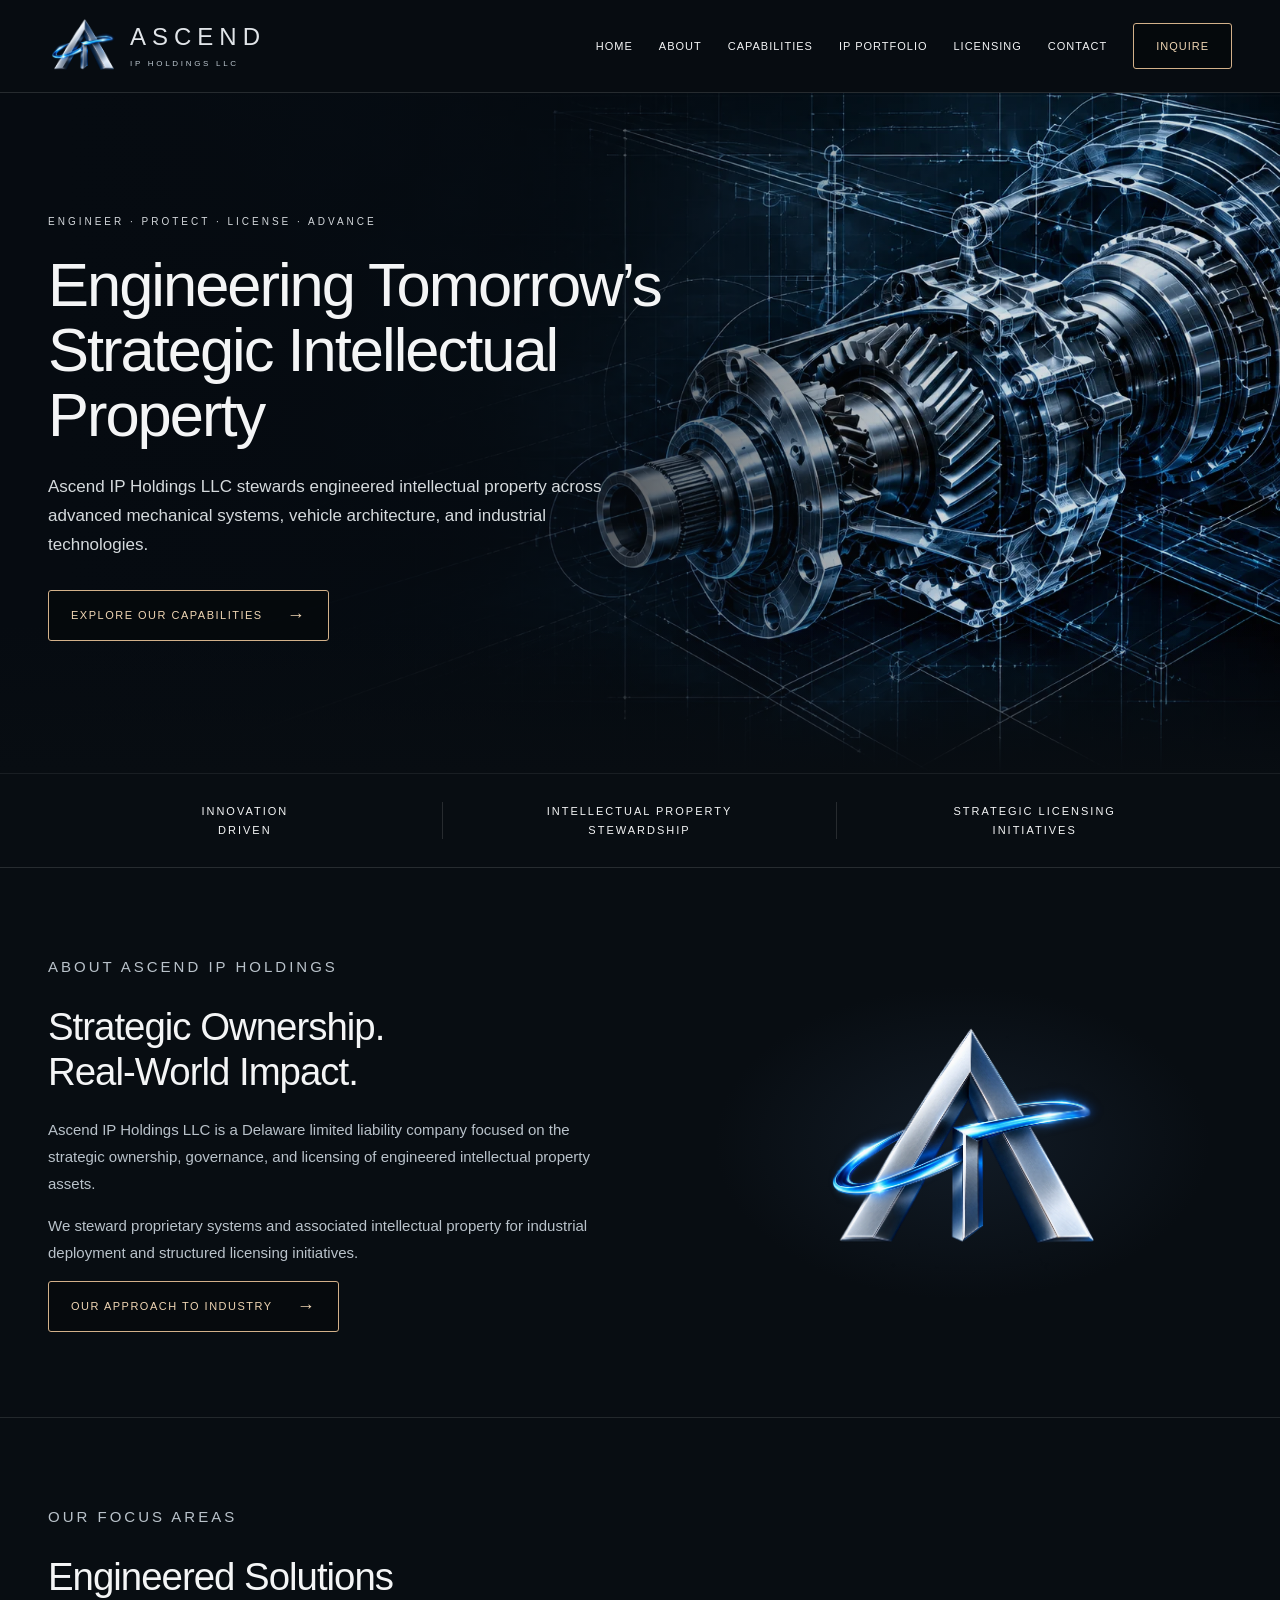
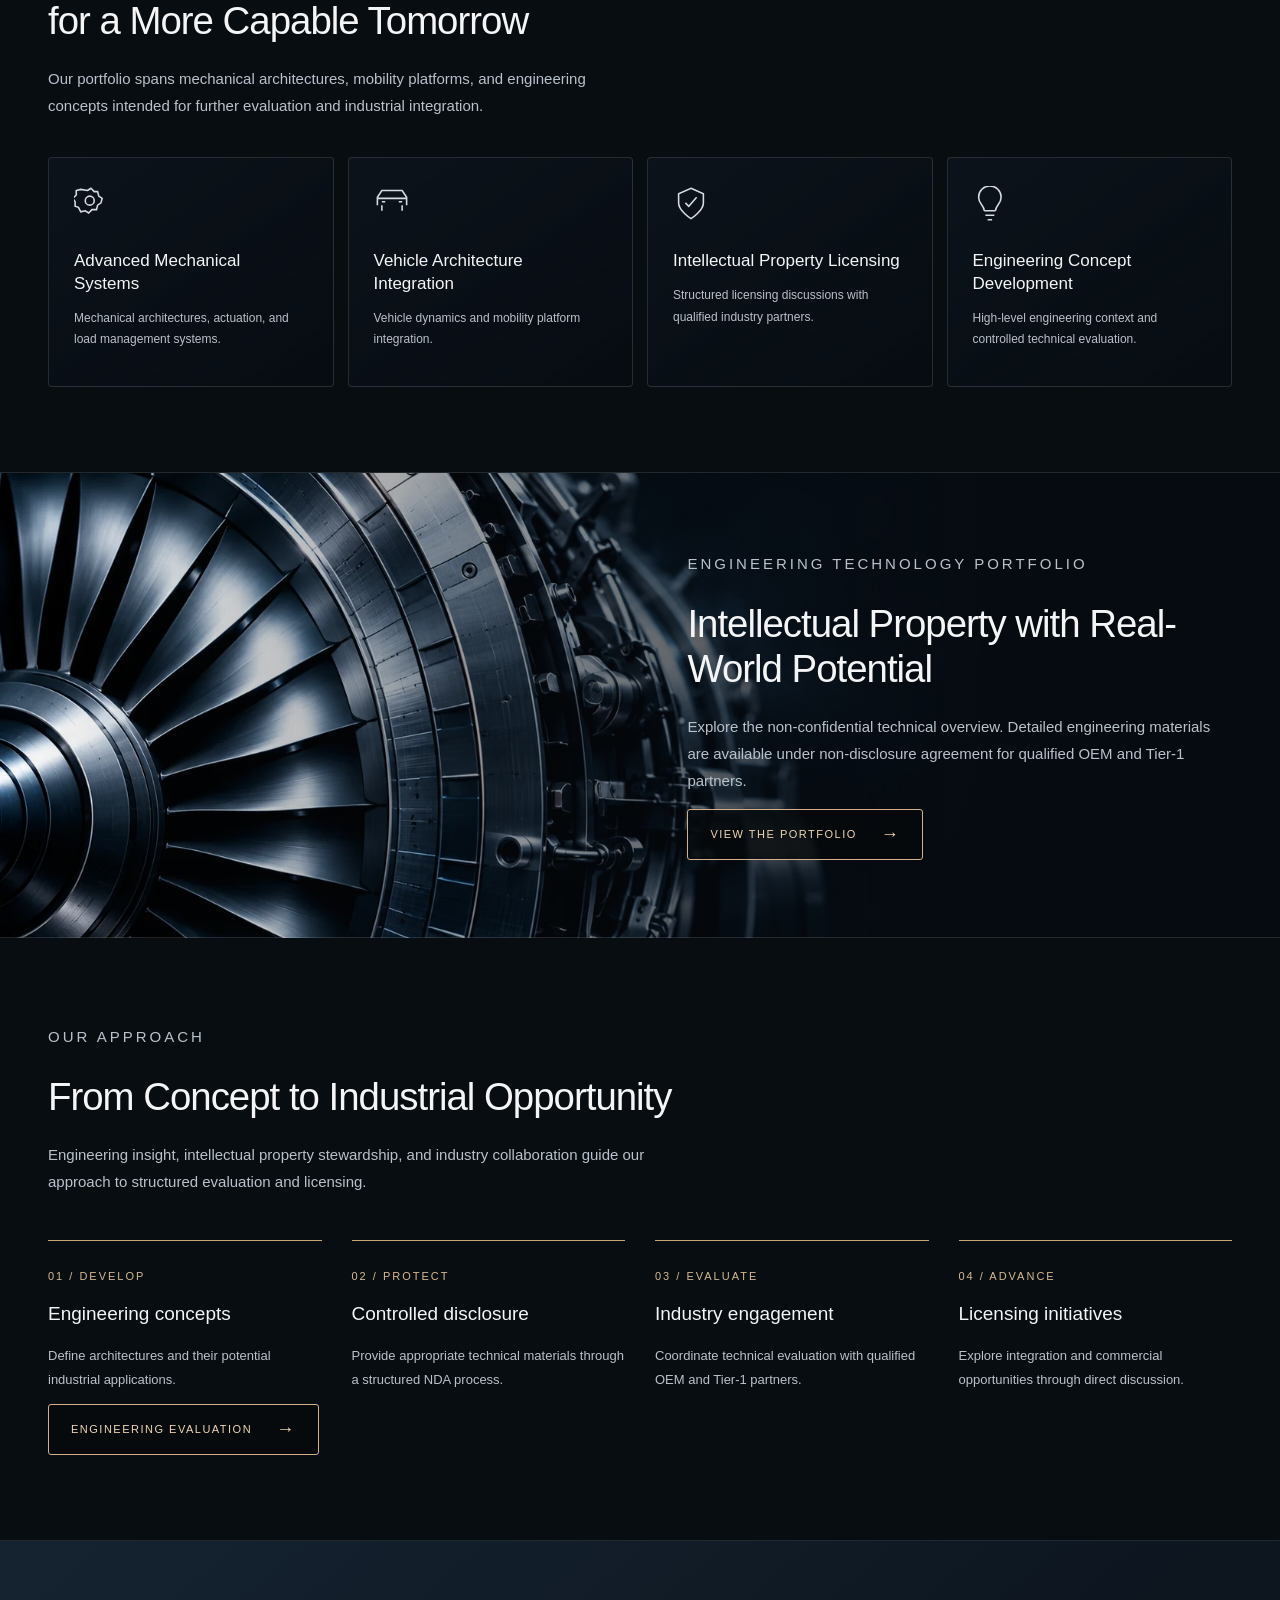
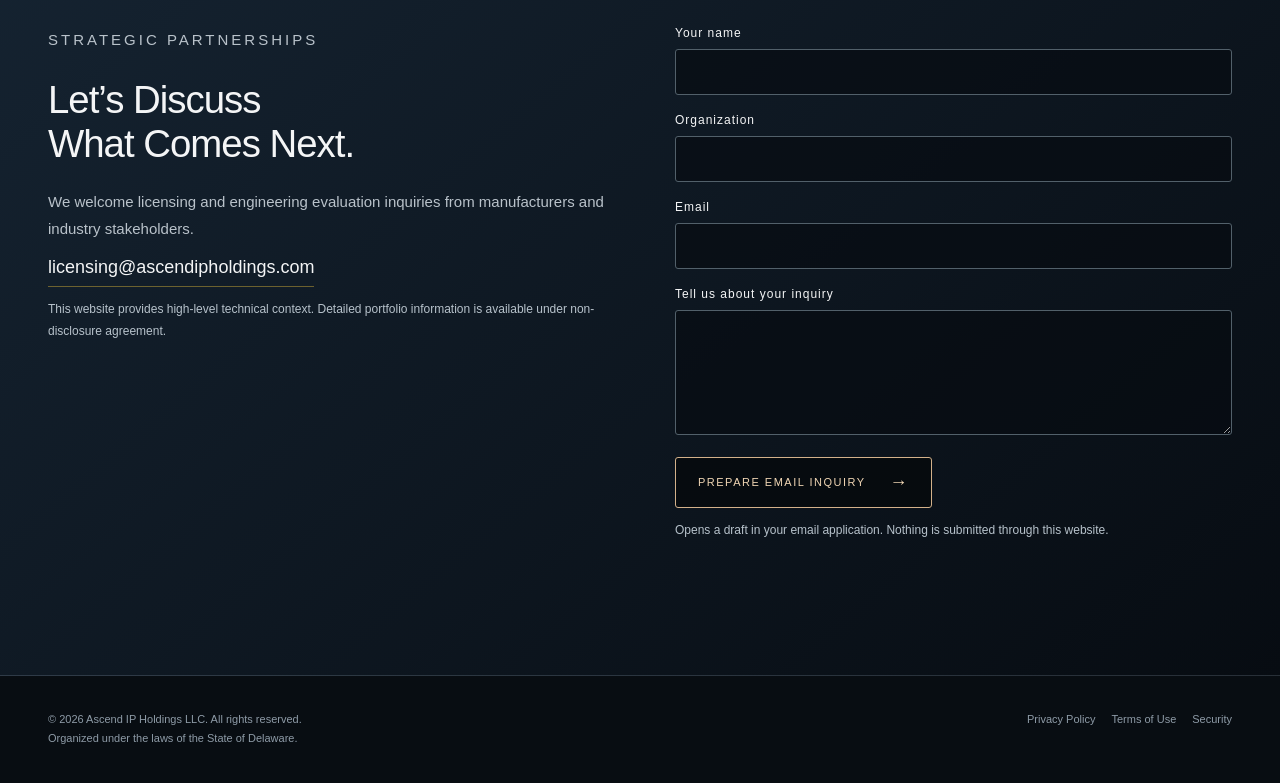
<file: index.html>
<!doctype html>
<!--
Ascend IP Holdings LLC
Corporate website for engineering technology portfolio and licensing coordination.

This site provides high-level technical context only.
Detailed engineering materials are available under NDA for qualified OEM and Tier-1 partners.

Contact: licensing@ascendipholdings.com
-->
<html lang="en">
  <head>
    <meta charset="utf-8" />
    <meta name="viewport" content="width=device-width,initial-scale=1" />
    <title>Ascend IP Holdings LLC | Engineered Intellectual Property</title>
    <meta
      name="description"
      content="Strategic ownership, governance, and licensing of engineered intellectual property assets."
    />
    <link rel="stylesheet" href="brand-preview.css" />
    <link rel="icon" href="assets/ascend-mark.svg" type="image/svg+xml" />
    <link rel="canonical" href="https://ascendipholdings.com/" />
    <meta property="og:title" content="Ascend IP Holdings LLC" />
    <meta
      property="og:description"
      content="Strategic ownership, governance, and licensing of engineered intellectual property assets."
    />
    <meta property="og:type" content="website" />
    <meta property="og:url" content="https://ascendipholdings.com/" />
    <meta name="author" content="Ascend IP Holdings LLC" />
    <script type="application/ld+json">
      {
        "@context": "https://schema.org",
        "@type": "Organization",
        "name": "Ascend IP Holdings LLC",
        "url": "https://ascendipholdings.com",
        "email": "legal@ascendipholdings.com",
        "description": "Strategic ownership, governance, and licensing of engineered intellectual property assets.",
        "foundingLocation": "Delaware, United States"
      }
    </script>
  </head>
  <body class="ip">
    <a class="skip" href="#main">Skip to content</a>
    <!-- Site header and navigation -->
    <header class="header">
      <div class="wrap nav">
        <a class="brand" href="index.html"
          ><img
            src="assets/ascend-display.webp"
            alt="Ascend Ip Holdings Llc"
            width="70"
            height="70"
          /><span class="brand-type"
            ><span class="brand-name">ASCEND</span
            ><span class="brand-entity">IP HOLDINGS LLC</span></span
          ></a
        ><button class="menu" aria-expanded="false" aria-controls="navigation">
          Menu
        </button>
        <nav class="links" id="navigation" aria-label="Main navigation">
          <a href="#home">Home</a><a href="#about">About</a
          ><a href="#capabilities">Capabilities</a
          ><a href="technology.html">IP portfolio</a
          ><a href="#licensing">Licensing</a><a href="#contact">Contact</a
          ><a class="button" href="#contact">Inquire</a>
        </nav>
      </div>
    </header>
    <!-- Main page content -->
    <main id="main">
      <!-- Section: Home -->
      <section
        class="hero"
        id="home"
        style="--hero: url(&quot;assets/engineering-hero.webp&quot;)"
      >
        <div class="wrap">
          <div class="hero-copy">
            <p class="eyebrow">Engineer · Protect · License · Advance</p>
            <h1>Engineering Tomorrow’s Strategic Intellectual Property</h1>
            <p>
              Ascend IP Holdings LLC stewards engineered intellectual property
              across advanced mechanical systems, vehicle architecture, and
              industrial technologies.
            </p>
            <a class="button" href="#capabilities">Explore our capabilities</a>
          </div>
        </div>
      </section>
      <div class="principles">
        <div class="wrap">
          <span>Innovation<br />driven</span
          ><span>Intellectual property<br />stewardship</span
          ><span>Strategic licensing<br />initiatives</span>
        </div>
      </div>
      <!-- Section: About -->
      <section class="section" id="about">
        <div class="wrap intro">
          <div>
            <p class="eyebrow">About Ascend IP Holdings</p>
            <h2>Strategic Ownership.<br />Real-World Impact.</h2>
            <p>
              Ascend IP Holdings LLC is a Delaware limited liability company
              focused on the strategic ownership, governance, and licensing of
              engineered intellectual property assets.
            </p>
            <p>
              We steward proprietary systems and associated intellectual
              property for industrial deployment and structured licensing
              initiatives.
            </p>
            <a class="button" href="industry-engagement.html"
              >Our approach to industry</a
            >
          </div>
          <div class="intro-mark">
            <img
              src="assets/ascend-display.webp"
              width="300"
              height="276"
              alt="Ascend silver monogram with blue orbit"
              loading="lazy"
            />
          </div>
        </div>
      </section>
      <!-- Section: Capabilities -->
      <section class="section" id="capabilities">
        <div class="wrap">
          <p class="eyebrow">Our focus areas</p>
          <h2>Engineered Solutions<br />for a More Capable Tomorrow</h2>
          <p>
            Our portfolio spans mechanical architectures, mobility platforms,
            and engineering concepts intended for further evaluation and
            industrial integration.
          </p>
          <div class="cards">
            <article class="card">
              <svg viewBox="0 0 32 32" aria-hidden="true">
                <path
                  d="M12 4l3-2 3 3 3 0 1 4 3 2-1 4-3 2-1 4-4 0-3 3-3-2-4 1-2-4-3-1 0-4-2-3 3-3 0-4 4-1z"
                />
                <circle cx="14" cy="13" r="4" />
              </svg>
              <h3>Advanced Mechanical Systems</h3>
              <p>
                Mechanical architectures, actuation, and load management
                systems.
              </p>
            </article>
            <article class="card">
              <svg viewBox="0 0 32 32" aria-hidden="true">
                <path
                  d="M3 17v-7l4-6h18l4 6v7M3 11h26M7 17v5M25 17v5M7 14h3M22 14h3"
                />
              </svg>
              <h3>Vehicle Architecture Integration</h3>
              <p>Vehicle dynamics and mobility platform integration.</p>
            </article>
            <article class="card">
              <svg viewBox="0 0 32 32" aria-hidden="true">
                <path
                  d="M16 2l11 5v8c0 7-11 14-11 14S5 22 5 15V7zM11 15l3 3 7-8"
                />
              </svg>
              <h3>Intellectual Property Licensing</h3>
              <p>
                Structured licensing discussions with qualified industry
                partners.
              </p>
            </article>
            <article class="card">
              <svg viewBox="0 0 32 32" aria-hidden="true">
                <path
                  d="M10 22c0-5-5-6-5-12a10 10 0 0120 0c0 6-5 7-5 12M10 22h10M11 26h8M13 30h4"
                />
              </svg>
              <h3>Engineering Concept Development</h3>
              <p>
                High-level engineering context and controlled technical
                evaluation.
              </p>
            </article>
          </div>
        </div>
      </section>
      <section
        class="image-section"
        style="--section-image: url(&quot;assets/turbine-detail.webp&quot;)"
      >
        <div class="wrap">
          <div class="image-copy">
            <p class="eyebrow">Engineering technology portfolio</p>
            <h2>Intellectual Property with Real-World Potential</h2>
            <p>
              Explore the non-confidential technical overview. Detailed
              engineering materials are available under non-disclosure agreement
              for qualified OEM and Tier-1 partners.
            </p>
            <a class="button" href="technology.html">View the portfolio</a>
          </div>
        </div>
      </section>
      <!-- Section: Licensing -->
      <section class="section" id="licensing">
        <div class="wrap">
          <p class="eyebrow">Our approach</p>
          <h2>From Concept to Industrial Opportunity</h2>
          <p>
            Engineering insight, intellectual property stewardship, and industry
            collaboration guide our approach to structured evaluation and
            licensing.
          </p>
          <div class="steps">
            <article class="step">
              <span>01 / DEVELOP</span>
              <h3>Engineering concepts</h3>
              <p>
                Define architectures and their potential industrial
                applications.
              </p>
            </article>
            <article class="step">
              <span>02 / PROTECT</span>
              <h3>Controlled disclosure</h3>
              <p>
                Provide appropriate technical materials through a structured NDA
                process.
              </p>
            </article>
            <article class="step">
              <span>03 / EVALUATE</span>
              <h3>Industry engagement</h3>
              <p>
                Coordinate technical evaluation with qualified OEM and Tier-1
                partners.
              </p>
            </article>
            <article class="step">
              <span>04 / ADVANCE</span>
              <h3>Licensing initiatives</h3>
              <p>
                Explore integration and commercial opportunities through direct
                discussion.
              </p>
            </article>
          </div>
          <a class="button" href="evaluation.html">Engineering evaluation</a>
        </div>
      </section>
      <!-- Section: Contact -->
      <section class="section contact" id="contact">
        <div class="wrap contact-grid">
          <div>
            <p class="eyebrow">Strategic partnerships</p>
            <h2>Let’s Discuss<br />What Comes Next.</h2>
            <p>
              We welcome licensing and engineering evaluation inquiries from
              manufacturers and industry stakeholders.
            </p>
            <a class="mail" href="mailto:licensing@ascendipholdings.com"
              >licensing@ascendipholdings.com</a
            >
            <p class="hint">
              This website provides high-level technical context. Detailed
              portfolio information is available under non-disclosure agreement.
            </p>
          </div>
          <form id="inquiry-form">
            <label for="name">Your name</label
            ><input
              id="name"
              name="name"
              autocomplete="name"
              required
              maxlength="100"
            /><label for="organization">Organization</label
            ><input
              id="organization"
              name="organization"
              autocomplete="organization"
              required
              maxlength="150"
            /><label for="email">Email</label
            ><input
              id="email"
              name="email"
              type="email"
              autocomplete="email"
              required
              maxlength="254"
            /><label for="message">Tell us about your inquiry</label
            ><textarea
              id="message"
              name="message"
              required
              maxlength="4000"
            ></textarea
            ><button class="button" type="submit">Prepare email inquiry</button>
            <p class="hint">
              Opens a draft in your email application. Nothing is submitted
              through this website.
            </p>
            <p class="hint status" role="status"></p>
          </form>
        </div>
      </section>
      <!-- Site footer -->
      <footer class="footer">
        <div class="wrap">
          <div>
            © 2026 Ascend IP Holdings LLC. All rights reserved.<br />Organized
            under the laws of the State of Delaware.
          </div>
          <div>
            <a href="privacy.html">Privacy Policy</a
            ><a href="terms.html">Terms of Use</a
            ><a href="security.html">Security</a>
          </div>
        </div>
      </footer>
    </main>
    <script src="brand-preview.js" defer></script>
  </body>
</html>
</file>
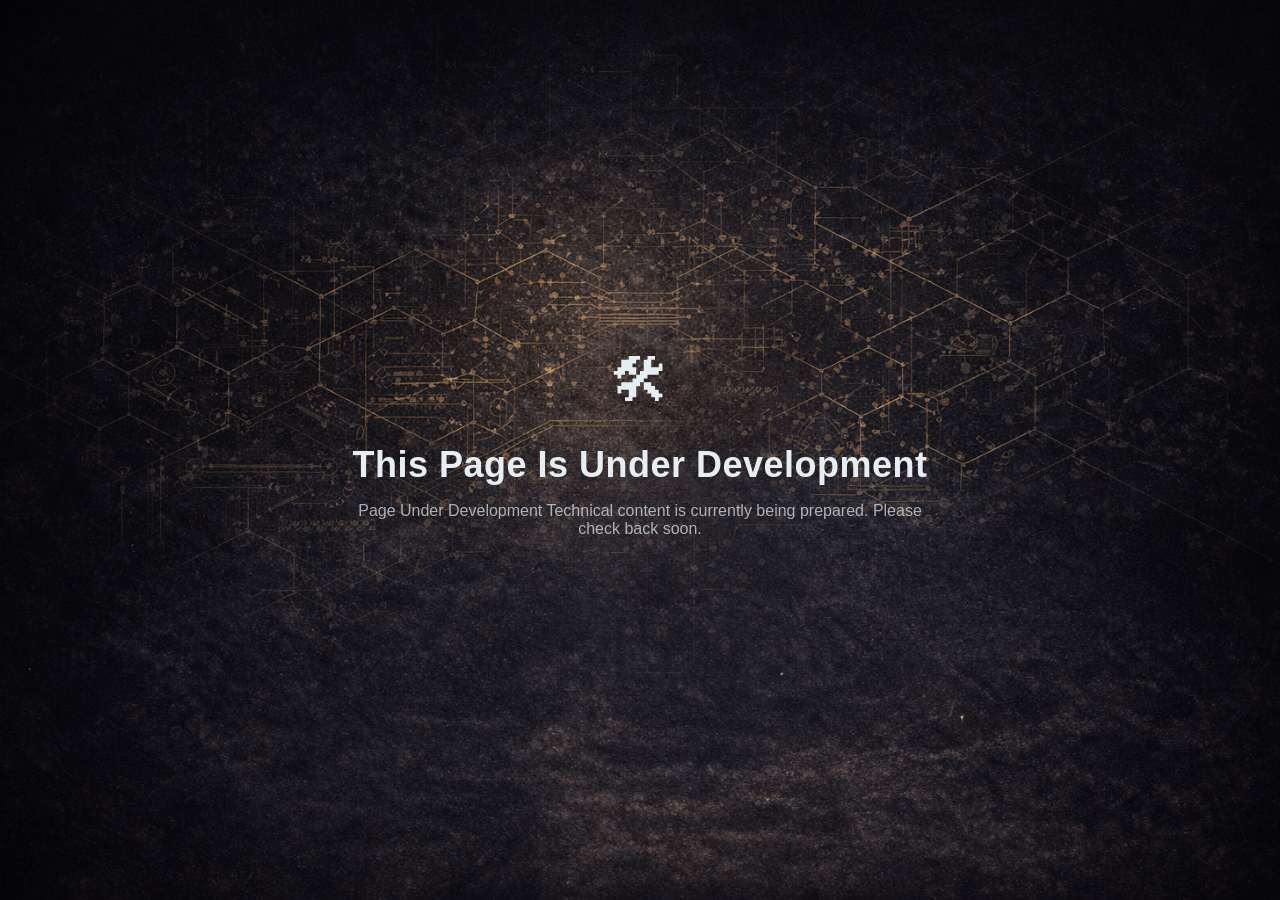
<file: construction.html>
<!doctype html>
<html lang="en">
  <head>
    <meta charset="UTF-8" />
    <meta name="viewport" content="width=device-width, initial-scale=1.0" />

    <title>Page Under Construction | Ascend IP Holdings</title>

    <link rel="stylesheet" href="css/styles.css" />

    <style>
      .construction {
        height: 100vh;
        display: flex;
        align-items: center;
        justify-content: center;
        text-align: center;
        padding: 40px;
      }

      .construction-box {
        max-width: 600px;
      }

      .construction-icon {
        font-size: 60px;
        margin-bottom: 20px;
      }

      .construction h1 {
        font-size: 36px;
        margin-bottom: 10px;
      }

      .construction p {
        opacity: 0.7;
      }
    </style>
  </head>

  <body>
    <section class="construction">
      <div class="construction-box">
        <div class="construction-icon">🛠</div>

        <h1>This Page Is Under Development</h1>

        <p>
          Page Under Development Technical content is currently being prepared.
          Please check back soon.
        </p>
      </div>
    </section>
  </body>
</html>
</file>
<file: brand-preview.css>
* {
  box-sizing: border-box;
}
html {
  scroll-behavior: smooth;
  scroll-padding-top: 100px;
}
body {
  margin: 0;
  background: #080d12;
  color: #f4f5f6;
  font-family: Arial, Helvetica, sans-serif;
  -webkit-font-smoothing: antialiased;
}
a {
  color: inherit;
  text-decoration: none;
}
button,
input,
textarea {
  font: inherit;
}
a:focus-visible,
button:focus-visible,
input:focus-visible,
textarea:focus-visible {
  outline: 2px solid #84c1ff;
  outline-offset: 5px;
}
.skip {
  position: absolute;
  top: -100px;
  left: 20px;
  background: white;
  color: black;
  padding: 12px;
  z-index: 100;
}
.skip:focus {
  top: 12px;
}
.wrap {
  max-width: 1280px;
  margin: auto;
  padding: 0 48px;
}
.header {
  border-bottom: 1px solid #ffffff20;
  background: #080d12ee;
  position: sticky;
  top: 0;
  z-index: 20;
  backdrop-filter: blur(16px);
}
.nav {
  min-height: 92px;
  display: flex;
  align-items: center;
  gap: 28px;
  justify-content: space-between;
}
.brand {
  display: block;
  flex-shrink: 0;
}
.brand img {
  width: 260px;
  height: 76px;
  display: block;
}
.links {
  display: flex;
  align-items: center;
  gap: 26px;
}
.links a {
  font-size: 11px;
  text-transform: uppercase;
  letter-spacing: 1px;
}
.links a:hover {
  color: #e7c08a;
}
.button {
  display: inline-flex;
  gap: 24px;
  align-items: center;
  justify-content: center;
  min-height: 46px;
  border: 1px solid #d3b18a;
  border-radius: 3px;
  padding: 14px 22px;
  text-transform: uppercase;
  letter-spacing: 1.5px;
  font-size: 11px;
  color: #f0d6b4;
  background: #05090ccc;
  transition:
    background 0.2s,
    transform 0.2s;
}
.button:hover {
  background: #d3b18a;
  color: #080d12;
  transform: translateY(-2px);
}
.button:after {
  content: "→";
  font-size: 18px;
}
.links .button:after {
  content: none;
}
.menu {
  display: none;
  border: 1px solid #77818b;
  border-radius: 3px;
  background: transparent;
  color: white;
  padding: 10px 13px;
}
.hero {
  min-height: 680px;
  position: relative;
  display: flex;
  align-items: center;
  background-image:
    linear-gradient(90deg, #060b11 5%, #060b11d9 38%, #060b1122 75%),
    var(--hero);
  background-size: cover;
  background-position: center;
}
.hero:after {
  content: "";
  position: absolute;
  inset: 0;
  background: linear-gradient(0deg, #080d12, transparent 22%);
  pointer-events: none;
}
.hero .wrap {
  width: 100%;
  position: relative;
  z-index: 1;
}
.hero-copy {
  max-width: 660px;
  padding: 80px 0 90px;
}
.eyebrow {
  font-size: 10px;
  letter-spacing: 3px;
  text-transform: uppercase;
  margin: 0 0 25px;
  color: #d4d8dc;
}
.hero h1 {
  font-weight: 500;
  font-size: clamp(40px, 4.8vw, 65px);
  line-height: 1.06;
  letter-spacing: -2px;
  margin: 0 0 26px;
}
.hero p:not(.eyebrow) {
  max-width: 590px;
  font-size: 17px;
  line-height: 1.7;
  color: #d5dadd;
  margin: 0 0 30px;
}
.principles {
  border-top: 1px solid #ffffff12;
  border-bottom: 1px solid #ffffff20;
}
.principles .wrap {
  display: grid;
  grid-template-columns: repeat(3, 1fr);
  padding-top: 28px;
  padding-bottom: 28px;
}
.principles span {
  text-align: center;
  font-size: 11px;
  letter-spacing: 2px;
  text-transform: uppercase;
  padding: 0 20px;
  border-right: 1px solid #ffffff20;
  line-height: 1.7;
}
.principles span:last-child {
  border: 0;
}
.section {
  padding: 85px 0;
  border-bottom: 1px solid #ffffff1c;
}
.section h2,
.image-section h2 {
  font-size: clamp(30px, 3vw, 42px);
  font-weight: 500;
  line-height: 1.15;
  letter-spacing: -1px;
  margin: 0 0 22px;
}
.section p,
.image-section p {
  font-size: 15px;
  line-height: 1.8;
  color: #b9c2ca;
  max-width: 600px;
}
.intro {
  display: grid;
  grid-template-columns: 1.05fr 1fr;
  gap: 80px;
  align-items: center;
}
.intro-mark {
  display: flex;
  justify-content: center;
  align-items: center;
  min-height: 340px;
  background: radial-gradient(ellipse, #21324666, transparent 65%);
}
.intro-mark img {
  width: 300px;
  max-width: 80%;
  height: auto;
}
.cards {
  display: grid;
  grid-template-columns: repeat(4, 1fr);
  gap: 14px;
  margin-top: 38px;
}
.card {
  padding: 28px 25px;
  border: 1px solid #ffffff20;
  border-radius: 4px;
  background: linear-gradient(145deg, #10192288, #070c12);
  min-height: 230px;
}
.card svg {
  width: 36px;
  height: 36px;
  stroke: #d4dce4;
  fill: none;
  stroke-width: 1.4;
  margin-bottom: 24px;
}
.card h3 {
  font-size: 17px;
  font-weight: 500;
  line-height: 1.35;
  margin: 0 0 12px;
}
.card p {
  font-size: 12px;
  line-height: 1.8;
  margin: 0;
}
.image-section {
  min-height: 465px;
  display: flex;
  align-items: center;
  background-image:
    linear-gradient(90deg, #060b1100, #060b1177 42%, #060b11 78%),
    var(--section-image);
  background-size: cover;
  background-position: center;
  border-bottom: 1px solid #ffffff20;
}
.image-section .wrap {
  width: 100%;
  display: flex;
  justify-content: flex-end;
}
.image-copy {
  width: 46%;
  padding: 60px 0;
}
.steps {
  display: grid;
  grid-template-columns: repeat(4, 1fr);
  gap: 30px;
  margin-top: 45px;
}
.step {
  border-top: 1px solid #c8a577;
  padding-top: 25px;
}
.step span {
  font-size: 11px;
  color: #d8b991;
  letter-spacing: 2px;
}
.step h3 {
  font-size: 19px;
  font-weight: 500;
}
.step p {
  font-size: 13px;
}
.contact {
  background: linear-gradient(140deg, #152331, #070c12);
}
.contact-grid {
  display: grid;
  grid-template-columns: 1fr 1fr;
  gap: 70px;
}
.contact label {
  display: block;
  font-size: 12px;
  letter-spacing: 1px;
  margin: 0 0 9px;
}
.contact input,
.contact textarea {
  width: 100%;
  border: 1px solid #52606a;
  background: #060b11aa;
  color: white;
  padding: 13px;
  margin-bottom: 18px;
  border-radius: 3px;
}
.contact textarea {
  min-height: 125px;
  resize: vertical;
}
.hint {
  font-size: 12px !important;
  color: #b7c2cb !important;
}
.mail {
  font-size: 18px;
  border-bottom: 1px solid #d4af3777;
  padding-bottom: 8px;
  display: inline-block;
}
.footer {
  padding: 34px 0;
  font-size: 11px;
  color: #8e9ba7;
  line-height: 1.8;
}
.footer .wrap {
  display: flex;
  justify-content: space-between;
  gap: 30px;
}
.footer a {
  margin-left: 16px;
}
.footer a:hover {
  text-decoration: underline;
}
.status {
  min-height: 24px;
}
.security .hero-copy {
  max-width: 640px;
}
.security .hero {
  background-position: 55% center;
}
@media (max-width: 1050px) {
  .links {
    gap: 14px;
  }
  .brand img {
    width: 220px;
  }
  .wrap {
    padding: 0 30px;
  }
  .hero h1 {
    font-size: 52px;
  }
  .cards {
    grid-template-columns: repeat(2, 1fr);
  }
  .intro {
    gap: 35px;
  }
}
@media (max-width: 800px) {
  .nav {
    min-height: 76px;
    flex-wrap: wrap;
    gap: 0;
  }
  .brand img {
    width: 225px;
    height: 68px;
  }
  .menu {
    display: block;
  }
  .links {
    display: none;
    width: 100%;
    padding: 15px 0 25px;
    flex-direction: column;
    align-items: stretch;
    gap: 0;
  }
  .links.open {
    display: flex;
  }
  .links a {
    padding: 15px;
  }
  .hero {
    min-height: 680px;
    background-position: 62% center;
    background-image: linear-gradient(90deg, #060b11e6, #060b11aa), var(--hero);
  }
  .hero-copy {
    padding: 65px 0;
  }
  .hero h1 {
    font-size: 48px;
  }
  .hero p:not(.eyebrow) {
    font-size: 16px;
  }
  .intro,
  .contact-grid {
    grid-template-columns: 1fr;
    gap: 30px;
  }
  .intro-mark {
    min-height: 260px;
  }
  .intro-mark img {
    width: 240px;
  }
  .steps {
    grid-template-columns: repeat(2, 1fr);
  }
  .image-copy {
    width: 65%;
  }
  .section {
    padding: 65px 0;
  }
  .footer .wrap {
    flex-direction: column;
  }
  .footer a {
    margin-left: 0;
    margin-right: 18px;
  }
}
@media (max-width: 480px) {
  .wrap {
    padding: 0 24px;
  }
  .hero h1 {
    font-size: 40px;
    letter-spacing: -1.2px;
  }
  .hero {
    min-height: 650px;
  }
  .eyebrow {
    font-size: 9px;
    letter-spacing: 2px;
  }
  .cards {
    grid-template-columns: 1fr;
  }
  .card {
    min-height: 0;
  }
  .principles .wrap {
    padding: 22px 10px;
  }
  .principles span {
    font-size: 8px;
    letter-spacing: 1px;
    padding: 0 9px;
  }
  .image-copy {
    width: 100%;
    padding: 60px 0;
  }
  .image-section {
    background-image:
      linear-gradient(90deg, #060b11bb, #060b11dd), var(--section-image);
  }
  .steps {
    gap: 20px;
  }
  .mail {
    font-size: 15px;
  }
}
@media (prefers-reduced-motion: reduce) {
  html {
    scroll-behavior: auto;
  }
  * {
    transition: none !important;
  }
}
/* Polished emblem finish */
.brand img {
  filter: drop-shadow(0 0 3px rgba(191, 220, 250, 0.16));
}
.intro-mark img,
.portfolio-card img {
  filter: drop-shadow(0 0 14px rgba(167, 199, 232, 0.19));
}
.flavor .brand img,
.flavor .intro-mark img {
  filter: drop-shadow(0 0 9px rgba(225, 159, 75, 0.2));
}

/* Textured metallic display emblems */
.brand {
  display: flex;
  align-items: center;
  gap: 12px;
  min-width: 245px;
}
.brand img {
  width: 70px;
  height: 70px;
  object-fit: contain;
  filter: none;
}
.brand-name {
  display: block;
  color: #e1e5e9;
  font-size: 24px;
  font-weight: 400;
  letter-spacing: 6px;
  line-height: 1.1;
}
.brand-entity {
  display: block;
  color: #bdc8d1;
  font-size: 8px;
  letter-spacing: 2.7px;
  margin-top: 8px;
  white-space: nowrap;
}
.intro-mark img,
.portfolio-card img {
  filter: none;
  object-fit: contain;
}
.flavor .brand-name,
.flavor .brand-entity {
  color: #e4c7a1;
}
@media (max-width: 1050px) {
  .brand {
    min-width: 220px;
  }
  .brand img {
    width: 58px;
    height: 58px;
  }
  .brand-name {
    font-size: 21px;
    letter-spacing: 5px;
  }
  .brand-entity {
    font-size: 7px;
    letter-spacing: 2.2px;
  }
}
</file>
<file: css/styles.css>
* {
  box-sizing: border-box;
}

body {
  margin: 0;
  font-family: -apple-system, BlinkMacSystemFont, "Segoe UI", Roboto, Arial, sans-serif;

  background-image: url("../assets/ascend-engineering-bg.png");
  background-size: cover;
  background-position: center;
  background-attachment: fixed;

  color: #e6edf3;
}

/* NAVBAR */

.nav{
position:fixed;
top:0;
width:100%;
background:linear-gradient(
180deg,
rgba(5,8,14,.92),
rgba(5,8,14,.75)
);
backdrop-filter: blur(12px);
border-bottom:1px solid rgba(212,175,55,.25);
z-index:1000;
}

.nav-inner{
max-width:1200px;
margin:auto;
display:flex;
justify-content:space-between;
align-items:center;
padding:14px 20px;
}

/* BRAND BLOCK */

.brand{
display:flex;
align-items:center;
gap:10px;
}

/* monogram */

.nav-logo{
height:28px;
}
/* stacked brand text */

.brand-text{
display:flex;
flex-direction:column;
line-height:1;
}

/* brand text container */

.brand-text{
display:flex;
flex-direction:column;
line-height:1;
}
/* main brand */

.brand-main{
font-size:16px;
font-weight:700;
letter-spacing:3px;
color:#d4af37;
}



/* ASCEND */

.brand-main{
font-size:16px;
letter-spacing:3px;
font-weight:700;
color:#d4af37;
}

/* IP HOLDINGS */

.brand-sub{
font-size:10px;
letter-spacing:2px;
opacity:.8;
color:#e6edf3;
}

/* Links */

.nav-links a{
margin-left:26px;
text-decoration:none;
font-size:13px;
letter-spacing:1px;
font-weight:500;
color:#e6edf3;
transition:all .25s ease;
}

/* Hover */

.nav-links a:hover{
color:#d4af37;
text-shadow:0 0 8px rgba(212,175,55,.35);
}


.hero{
padding-top:120px;
}

.hero::before {
content:"";
position:absolute;
top:0;
left:0;
width:100%;
height:100%;
background:rgba(0,0,0,.45);
z-index:0;
}

.hero-content{
position:relative;
z-index:1;
}

max-width: 720px;

}

.logo {
  width: 95px;
  margin-bottom: 30px;

  filter: drop-shadow(0 0 18px rgba(212,185,112,.25));
  transition: transform .35s ease;
}

.logo:hover {
  transform: scale(1.04);
}
.divider {
  width: 120px;
  height: 1px;
  margin: 20px auto 24px auto;

  background: linear-gradient(
    to right,
    transparent,
    #d4c08a,
    transparent
  );
}

h1 {
  font-size: 54px;
  font-weight: 600;
  letter-spacing: .5px;
  margin-bottom: 12px;
}

.subtitle {
  font-size: 20px;
  opacity: .8;
  margin-bottom: 28px;
  line-height: 1.6;
}

.description {
  font-size: 16px;
  opacity: .65;
  margin-bottom: 36px;
  max-width: 600px;
  margin-left: auto;
  margin-right: auto;
}
/* secondary descriptor */

.brand-sub{
font-size:10px;
letter-spacing:2px;
color:#e6edf3;
opacity:.8;
}


.cta{
background:linear-gradient(135deg,#d4af37,#f2d27a);
color:#0a0e18;
padding:14px 28px;
border-radius:6px;
font-weight:600;
text-decoration:none;
display:inline-block;

  box-shadow:
    0 10px 30px rgba(0,0,0,.35),
    0 0 0 1px rgba(255,255,255,.08) inset;

  transition: all .25s ease;
}


.cta:hover{
transform:translateY(-2px);
box-shadow:0 6px 18px rgba(212,175,55,.35);
}

.footer {
  text-align: center;
  padding: 50px 30px;

  font-size: 13px;
  opacity: .55;

  border-top: 1px solid rgba(255,255,255,.05);
}

.footer-small {

margin-top: 6px;

}
</file>
